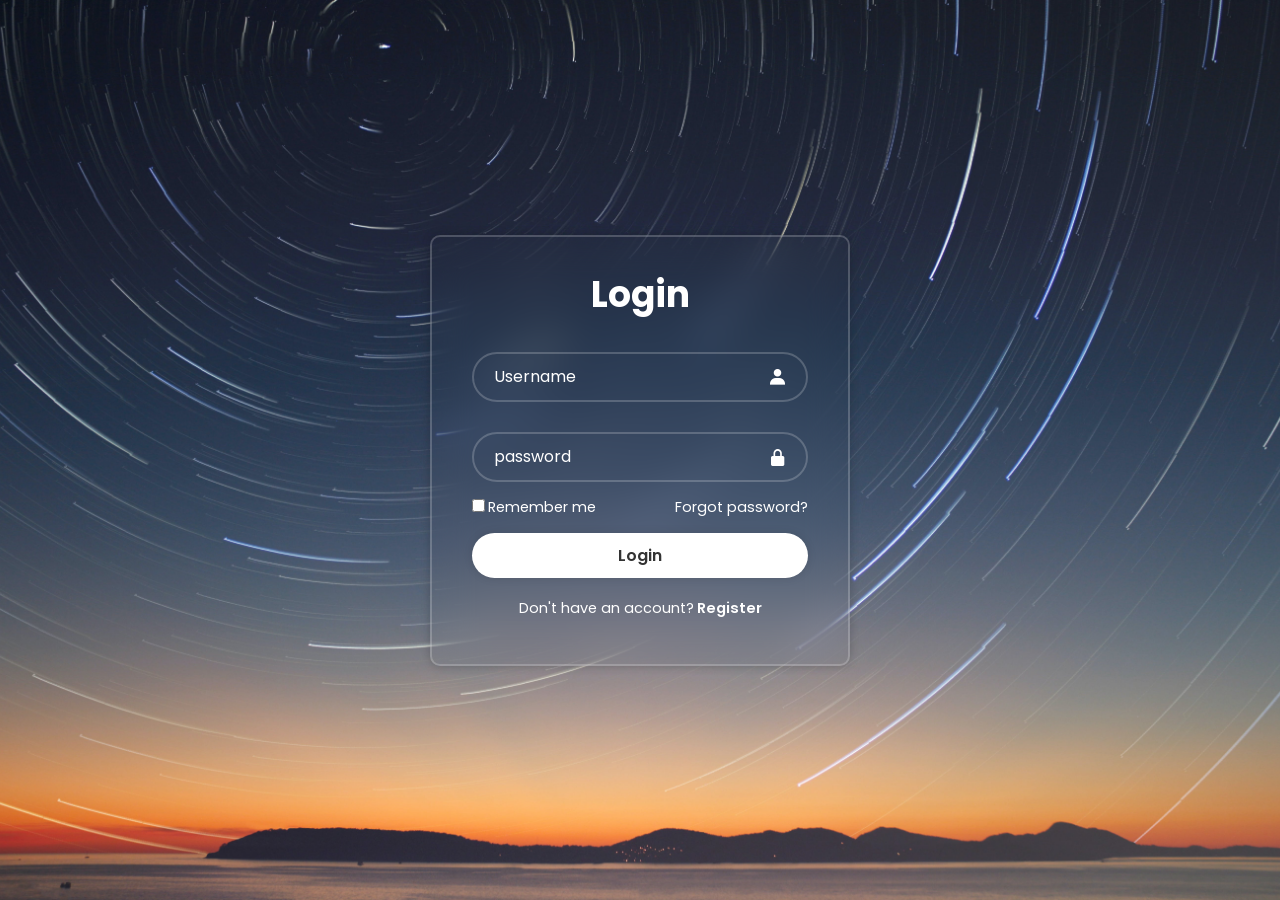
<file: index.html>
<!DOCTYPE html>
<html lang="en">
<head>
    <meta charset="UTF-8">
    <meta name="viewport" content="width=device-width, initial-scale=1.0">
    <title>Login form</title>
    <link href='https://unpkg.com/boxicons@2.1.4/css/boxicons.min.css' rel='stylesheet'>
    <link rel="stylesheet" href="style.css">
</head>
<body>
    <div class="wrapper">
        <form action="">
            <h1>Login</h1>
        
            <div class="input-box">
                <input type="text" placeholder="Username" 
                required>
                <i class='bx bxs-user'></i>
            </div>
            <div class="input-box">
                <input type="password" placeholder="password" 
                required>
                <i class='bx bxs-lock-alt'></i>
            </div>
            <div class="remember-forgot">
                <label><input type="checkbox">Remember me</label>
                <a href="#">Forgot password?</a>
            </div>
            <button type="submit" class="btn">Login</button>
            <div class="register-link">
                <p>Don't have an account?<a href="#"> Register</a></p>

            </div>
        </form>
    </div>    
</body>
</html>
</file>
<file: style.css>
@import url('https://fonts.googleapis.com/css2?family=Poppins:wght@300&display=swap');
/*  * Selektim i te gjithe elementeve, box-sizing:border-box qe te merret madhesia e duhur e borderit*/
*{
    font-family: "Poppins";
    margin:0;
    padding: 0;
    box-sizing: border-box;
}

/*stilizim body e rendesishme ketu tek imazhi i bekgraundit te vendoset no repeat te mos shfaqet i perseritur */
body{
    background: url("pic1.jpg") no-repeat;
    display: flex;
    justify-content: center;
    align-items: center;
    min-height: 100vh;
    background-size: cover;
    background-position: center;
}

/* stilizim klase tagu parent, background transparent qe ta marri backgroundin e badit*/
.wrapper{
background: transparent;
backdrop-filter: blur(20px);
color: #fff;
width: 420px;
border-radius: 10px;
border: 2px solid rgba(255, 255, 255, .2);
padding: 30px 40px;
box-shadow: 0 0 10px rgba(0, 0, 0, .2);
}

/*stilizim klase h1 */
.wrapper h1{
  text-align: center;
    font-size: 36px;
}

/*stilizim klasa input-box*/
.wrapper .input-box {
    width:100%;
    height:50px;
    margin:30px 0;
    position: relative;
}

/*stilizim klasa inputi brenda boksit*/
.input-box input{
    background: transparent;
    border:none;
    outline:none;
    width:100%;
    height: 100%;
    border-radius:40px;
    border:2px solid rgba(255,255,255, .2);
    padding: 20px 45px 20px 20px;
    font-size: 16px;
    color: #fff;
}
/*stilizim placeholderi*/
.input-box input::placeholder{
    color: #fff;
}

/*stilizim i ikonave*/
.input-box i{
    position: absolute;
    right: 20px;
    top: 50%;
    font-size: 20px;
    transform: translateY(-50%);
}

/*stilizim klasa remember-forgot*/
.wrapper .remember-forgot{
display: flex;
justify-content: space-between;
font-size: 14.5px;
margin:-15px 0 15px;
}
/*stilizim inputi brenda klases remember-forgot*/
.remember-forgot label input{
    accent-color: #fff;
    margin-right: 3px;
}
/*stilizim linku*/
.remember-forgot a{
    color: #fff;
    text-decoration: none;
}
/*stilizim hoveri i linkut kur vendos kursorin*/
.remember-forgot a:hover{
    text-decoration: underline;
}

/*stilizim butoni i logimit*/
.wrapper .btn{
    width: 100%;
    height: 45px;
    background: #fff;
    border: none;
    outline: none;
    border-radius: 40px;
    box-shadow: 0 0 10px rgba(0,0,0,.1);
    cursor: pointer;
    font-size: 16px;
    color: #333;
    font-weight: 600;
}

/* stilizim klase i linkut te regjistrimit*/
.wrapper .register-link{
    font-size: 14.5px;
    text-align: center;
    margin: 20px 0 15px;
}
/*stilizim pjesa e linkut te regjistrimit paragrafi te linkut a href*/
.wrapper .register-link p a{
    text-decoration: none;
    font-weight: 600;
    color: #fff;
}

/*stilizim  hoveri kur vendoset kursori tek linku register, texti te shfaqet me linje poshte*/
.register-link p a:hover{
    text-decoration: underline;
}
</file>
